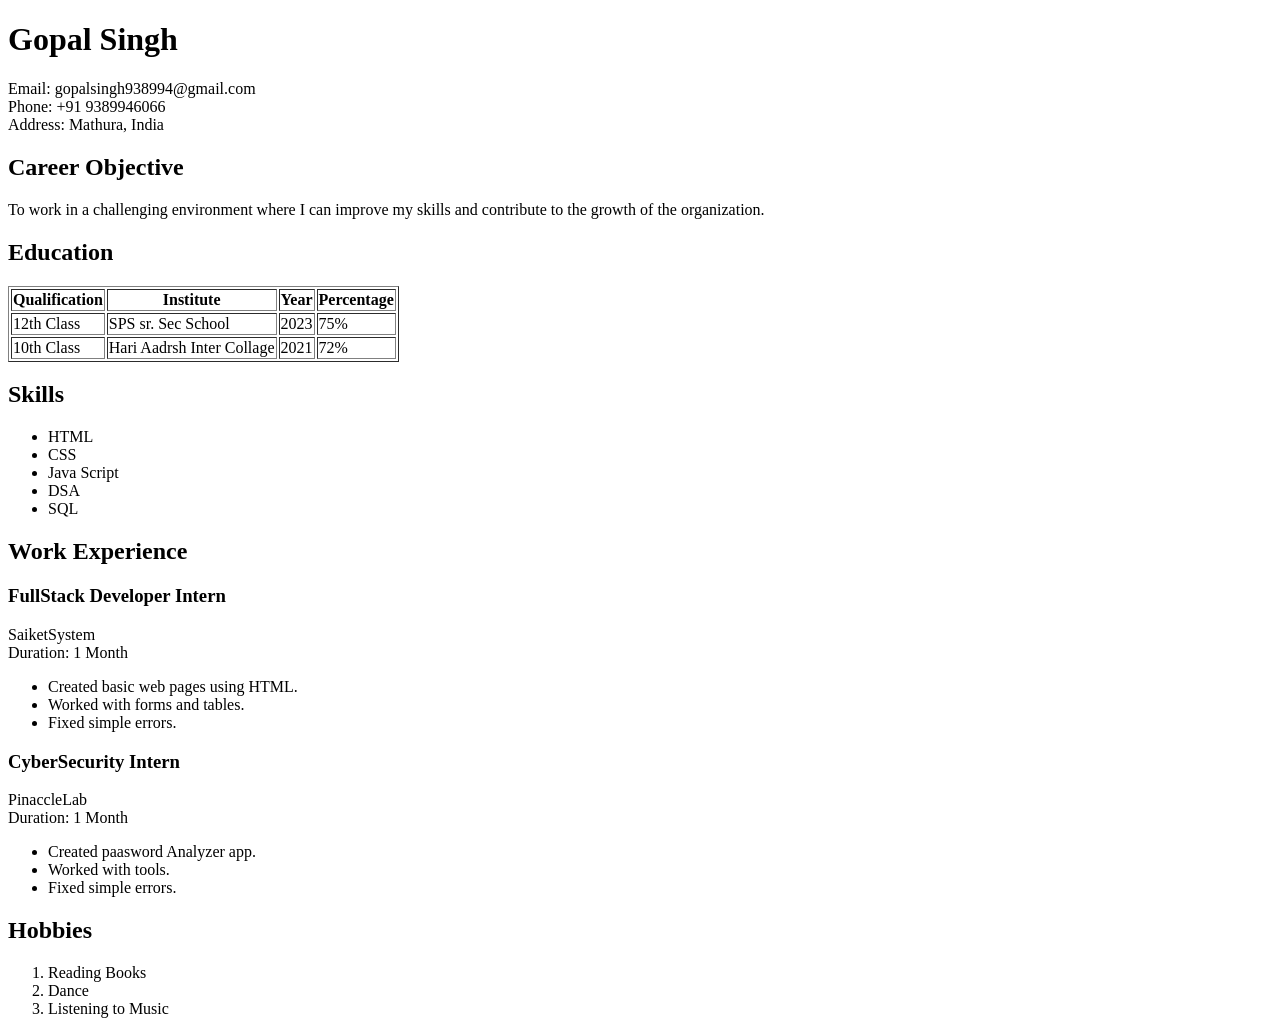
<file: html-practice-classwark/index.html>
<!DOCTYPE html>
<html>
<head>
    <title>Resume</title>
</head>

<body>

    <h1>Gopal Singh</h1>

    <p>
        Email: gopalsingh938994@gmail.com<br>
        Phone: +91 9389946066<br>
        Address: Mathura, India
    </p>

    <h2>Career Objective</h2>

    <p>
        To work in a challenging environment where I can improve my skills
        and contribute to the growth of the organization.
    </p>

    <h2>Education</h2>

    <table border="1">

        <tr>
            <th>Qualification</th>
            <th>Institute</th>
            <th>Year</th>
            <th>Percentage</th>
        </tr>

        

        <tr>
            <td>12th Class</td>
            <td>SPS sr. Sec School</td>
            <td>2023</td>
            <td>75%</td>
        </tr>

        <tr>
            <td>10th Class</td>
            <td>Hari Aadrsh Inter Collage</td>
            <td>2021</td>
            <td>72%</td>
        </tr>

    </table>

    <h2>Skills</h2>

    <ul>
        <li>HTML</li>
        <li>CSS</li>
        <li>Java Script</li>
        <li>DSA</li>
        <li>SQL</li>
    </ul>
    <h2>Work Experience</h2>

<h3>FullStack Developer Intern</h3>

<p>
    SaiketSystem<br>
    Duration:  1 Month
</p>
<ul>
    <li>Created basic web pages using HTML.</li>
    <li>Worked with forms and tables.</li>
    <li>Fixed simple errors.</li>
</ul>
<h3>CyberSecurity Intern</h3>
<p>
    PinaccleLab<br>
    Duration: 1 Month
</p>

<ul>
    <li>Created paasword Analyzer app.</li>
    <li>Worked with tools.</li>
    <li>Fixed simple errors.</li>
</ul>


<h2>Hobbies</h2>

<ol>
    <li>Reading Books</li>
    <li>Dance</li>
    <li>Listening to Music</li>
</ol>

</body>
</html>
</file>
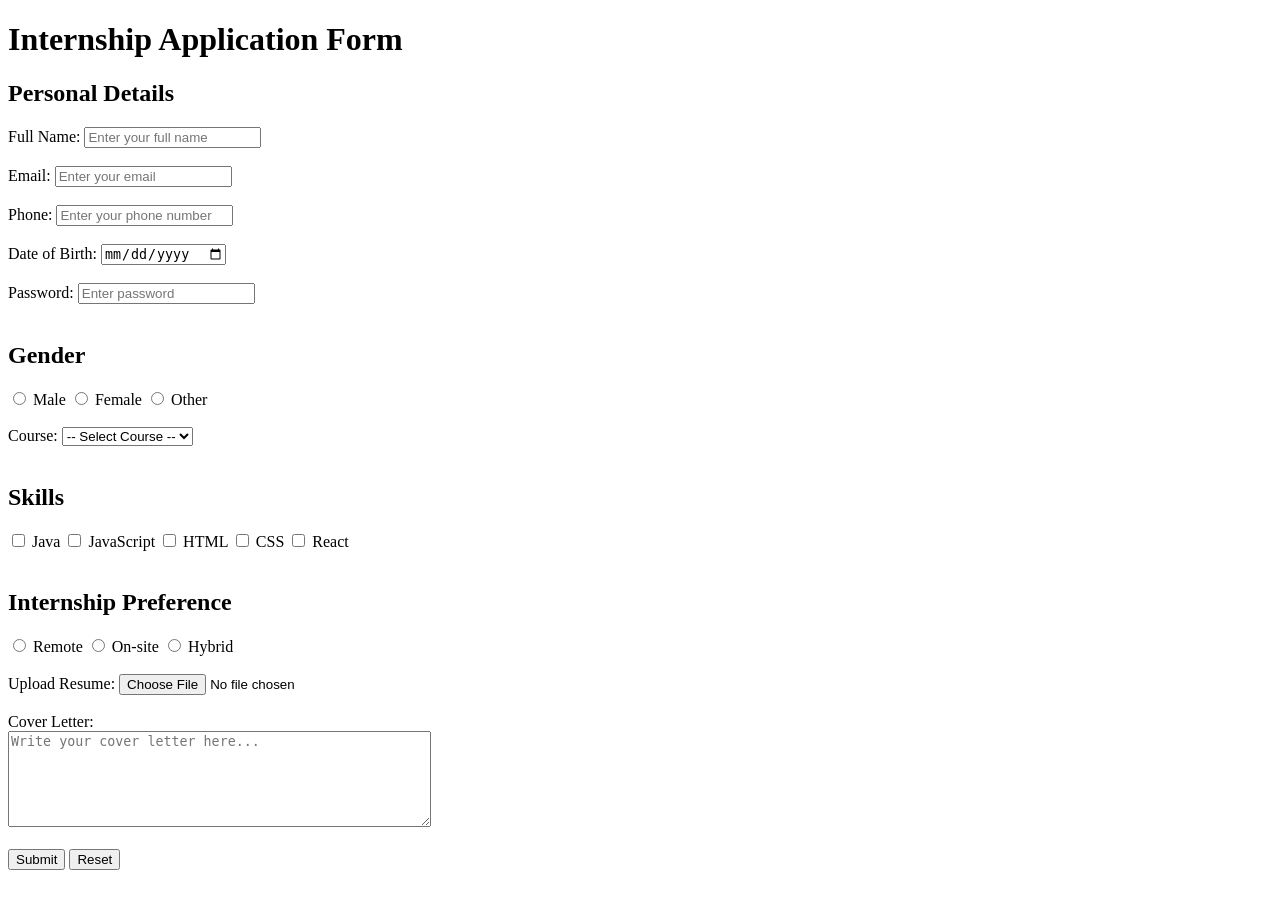
<file: html-practice-classwark/intership.html>
<!DOCTYPE html>
<html lang="en">
<head>
    <meta charset="UTF-8">
    <meta name="viewport" content="width=device-width, initial-scale=1.0">
    <title>Internship Application Form</title>
</head>
<body>

    <h1>Internship Application Form</h1>

    <form>

        <!-- Personal Details -->
        <h2>Personal Details</h2>

        <label for="fullname">Full Name:</label>
        <input type="text" id="fullname" name="fullname"
               placeholder="Enter your full name" required>
        <br><br>

        <label for="email">Email:</label>
        <input type="email" id="email" name="email"
               placeholder="Enter your email" required>
        <br><br>

        <label for="phone">Phone:</label>
        <input type="tel" id="phone" name="phone"
               placeholder="Enter your phone number" required>
        <br><br>

        <label for="dob">Date of Birth:</label>
        <input type="date" id="dob" name="dob" required>
        <br><br>

        <label for="password">Password:</label>
        <input type="password" id="password" name="password"
               placeholder="Enter password" required>
        <br><br>


        <!-- Gender -->
        <h2>Gender</h2>

        <input type="radio" id="male" name="gender" value="Male" required>
        <label for="male">Male</label>

        <input type="radio" id="female" name="gender" value="Female">
        <label for="female">Female</label>

        <input type="radio" id="other" name="gender" value="Other">
        <label for="other">Other</label>

        <br><br>


        <!-- Course -->
        <label for="course">Course:</label>
        <select id="course" name="course" required>
            <option value="">-- Select Course --</option>
            <option value="CSE">CSE</option>
            <option value="IT">IT</option>
            <option value="ECE">ECE</option>
            <option value="Mechanical">Mechanical</option>
        </select>

        <br><br>


        <!-- Skills -->
        <h2>Skills</h2>

        <input type="checkbox" id="java" name="skills" value="Java">
        <label for="java">Java</label>

        <input type="checkbox" id="javascript" name="skills" value="JavaScript">
        <label for="javascript">JavaScript</label>

        <input type="checkbox" id="html" name="skills" value="HTML">
        <label for="html">HTML</label>

        <input type="checkbox" id="css" name="skills" value="CSS">
        <label for="css">CSS</label>

        <input type="checkbox" id="react" name="skills" value="React">
        <label for="react">React</label>

        <br><br>


        <!-- Internship Preference -->
        <h2>Internship Preference</h2>

        <input type="radio" id="remote" name="preference" value="Remote" required>
        <label for="remote">Remote</label>

        <input type="radio" id="onsite" name="preference" value="Onsite">
        <label for="onsite">On-site</label>

        <input type="radio" id="hybrid" name="preference" value="Hybrid">
        <label for="hybrid">Hybrid</label>

        <br><br>


        <!-- Resume -->
        <label for="resume">Upload Resume:</label>
        <input type="file" id="resume" name="resume" required>

        <br><br>


        <!-- Cover Letter -->
        <label for="coverletter">Cover Letter:</label>
        <br>
        <textarea id="coverletter" name="coverletter"
                  placeholder="Write your cover letter here..."
                  rows="6" cols="50" required></textarea>

        <br><br>


        <!-- Buttons -->
        <input type="submit" value="Submit">
        <input type="reset" value="Reset">

    </form>

</body>
</html>
</file>
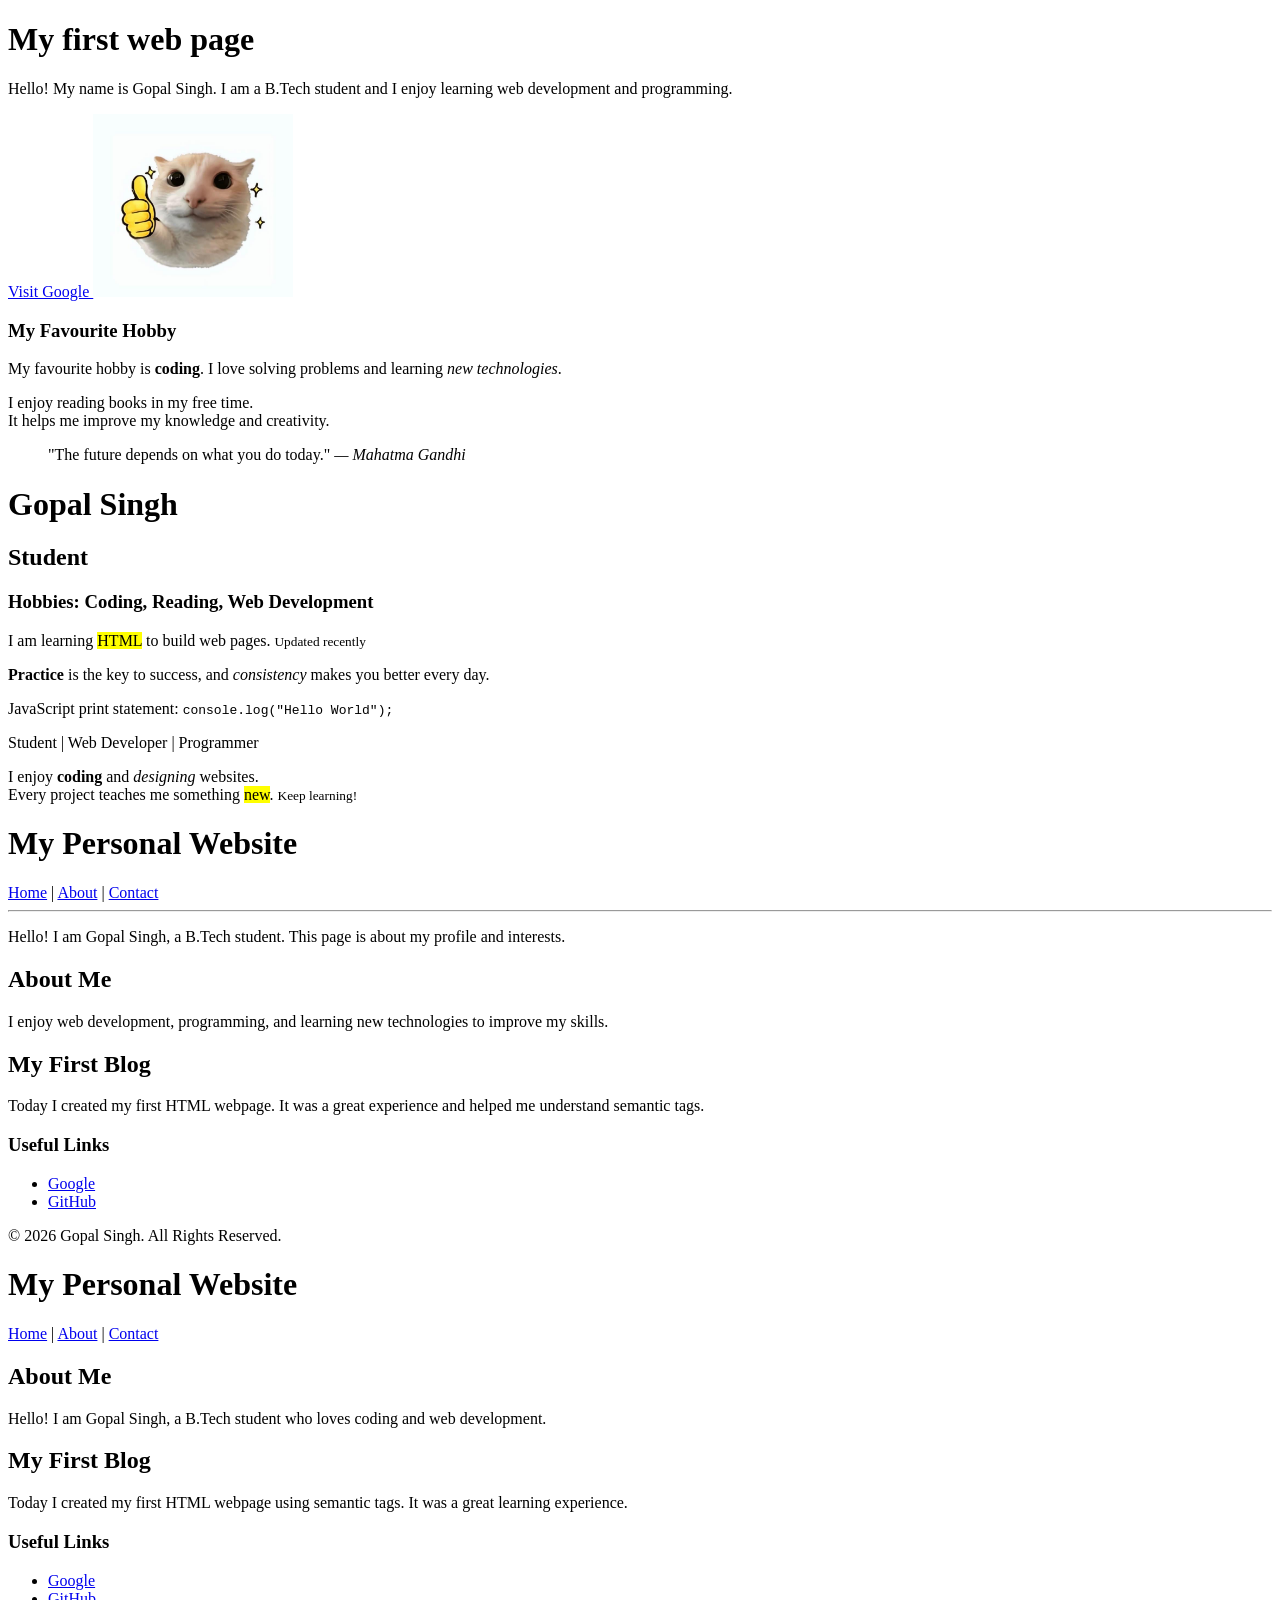
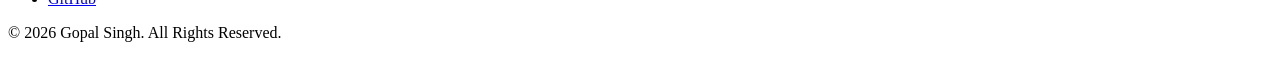
<file: html-prctice/Assignment2.html>
<!--1. Create a basic webpage titled “My First Web Page”. Inside the <body>, display your full name as a main heading (<h1>) and write a short introduction paragraph.-->
<!DOCTYPE html>
<html>

<head>

    <h1>My first web page</h1>
    <p>
        Hello! My name is Gopal Singh. I am a B.Tech student and I enjoy learning web development and programming.
    </p>
    <!--Q2. Add a hyperlink (<a>) to Google with suitable link text. Make sure the link opens in a new tab.-->
    <a href="https://www.google.com" target="_blank">
        Visit Google
    </a>
    <!--Q3. Insert an image (<img>) of your favorite cartoon or animated character. Include an alt attribute.-->
    <img src="./intro to web dev/images/WhatsApp Image 2026-08-14 at 9.38.54 AM.jpeg" alt=""
    width="200">
    <!--Q4. Write a paragraph describing your favorite hobby. Use <strong> for one bold word and <em> for one italic word.-->
    <h3>My Favourite Hobby</h3>

    <p>
        My favourite hobby is <strong>coding</strong>.
        I love solving problems and learning <em>new technologies</em>.
    </p>
    <!--Q5. Create a paragraph with two sentences, separated using a line break (<br>).-->
    <p>
        I enjoy reading books in my free time.<br>
        It helps me improve my knowledge and creativity.
    </p>
    <!--Q6. Use the <blockquote> tag to display a meaningful quote and mention the author’s name using <cite><div class="--"></div>-->
    <blockquote>
        "The future depends on what you do today."
        <cite>— Mahatma Gandhi</cite>
    </blockquote>
    <!--Q7. Demonstrate different heading levels by adding h1, h2, and h3.-->
    <h1>Gopal Singh</h1>
    <h2>Student</h2>
    <h3>Hobbies: Coding, Reading, Web Development</h3>

    <!-- Q8. Write a paragraph containing a highlighted word using <mark> and a small note using <small>. -->
    <p>
        I am learning <mark>HTML</mark> to build web pages.
        <small>Updated recently</small>
    </p>

    <!-- Q9. Create a paragraph that uses both <strong> and <em>. -->
    <p>
        <strong>Practice</strong> is the key to success, and <em>consistency</em> makes you better every day.
    </p>

    <!-- Q10. Display a line of inline code using the <code> tag. -->
    <p>
        JavaScript print statement: <code>console.log("Hello World");</code>
    </p>

    <!-- Q11. Write a paragraph that contains three <span> elements. -->
    <p>
        <span>Student</span> |
        <span>Web Developer</span> |
        <span>Programmer</span>
    </p>

    <!-- Q12. Create a creative paragraph combining multiple inline elements. -->
    <p>
        I enjoy <strong>coding</strong> and <em>designing</em> websites.<br>
        Every project teaches me something <mark>new</mark>.
        <small>Keep learning!</small>
    </p>

    <!-- Q13. Build a small webpage with a <header> section displaying the website title. -->
    <header>
        <h1>My Personal Website</h1>
    </header>

    <!-- Q14. Create a <nav> section containing Home, About, and Contact links. -->
    <nav>
        <a href="#">Home</a> |
        <a href="#">About</a> |
        <a href="#">Contact</a>
    </nav>

    <hr>

    <!-- Q15. Create a <main> section with one short introduction paragraph. -->
    <main>
        <p>
            Hello! I am Gopal Singh, a B.Tech student. This page is about my profile and interests.
        </p>

        <!-- Q16. Inside <main>, create a <section> titled About Me. -->
        <section>
            <h2>About Me</h2>
            <p>
                I enjoy web development, programming, and learning new technologies to improve my skills.
            </p>
        </section>

        <!-- Q17. Inside <main>, add an <article> with the heading "My First Blog". -->
        <article>
            <h2>My First Blog</h2>
            <p>
                Today I created my first HTML webpage. It was a great experience and helped me understand semantic tags.
            </p>
        </article>
        <!DOCTYPE html>
<html>
<head>
    <title>My Complete Webpage</title>
</head>
<body>

    <!-- Q18. Add an <aside> element titled "Useful Links".
         Inside it, include one or two hyperlinks. -->

    <aside>
        <h3>Useful Links</h3>
        <ul>
            <li><a href="https://www.google.com" target="_blank">Google</a></li>
            <li><a href="https://github.com" target="_blank">GitHub</a></li>
        </ul>
    </aside>

    <!-- Q19. At the bottom of the page, create a <footer>
         that includes copyright information. -->

    <footer>
        <p>&copy; 2026 Gopal Singh. All Rights Reserved.</p>
    </footer>

    <!-- Q20. Combine all the above structure into one complete webpage
         using <header>, <nav>, <main>, <section>, <article>, <aside>, and <footer>. -->

    <header>
        <h1>My Personal Website</h1>
    </header>

    <nav>
        <a href="#">Home</a> |
        <a href="#">About</a> |
        <a href="#">Contact</a>
    </nav>

    <main>
        <section>
            <h2>About Me</h2>
            <p>
                Hello! I am Gopal Singh, a B.Tech student who loves coding and web development.
            </p>
        </section>

        <article>
            <h2>My First Blog</h2>
            <p>
                Today I created my first HTML webpage using semantic tags. It was a great learning experience.
            </p>
        </article>

        <aside>
            <h3>Useful Links</h3>
            <ul>
                <li><a href="https://www.google.com" target="_blank">Google</a></li>
                <li><a href="https://github.com" target="_blank">GitHub</a></li>
            </ul>
        </aside>
    </main>

    <footer>
        <p>&copy; 2026 Gopal Singh. All Rights Reserved.</p>
    </footer>

</body>
</html>

    </main>

</body>
</html>
</file>
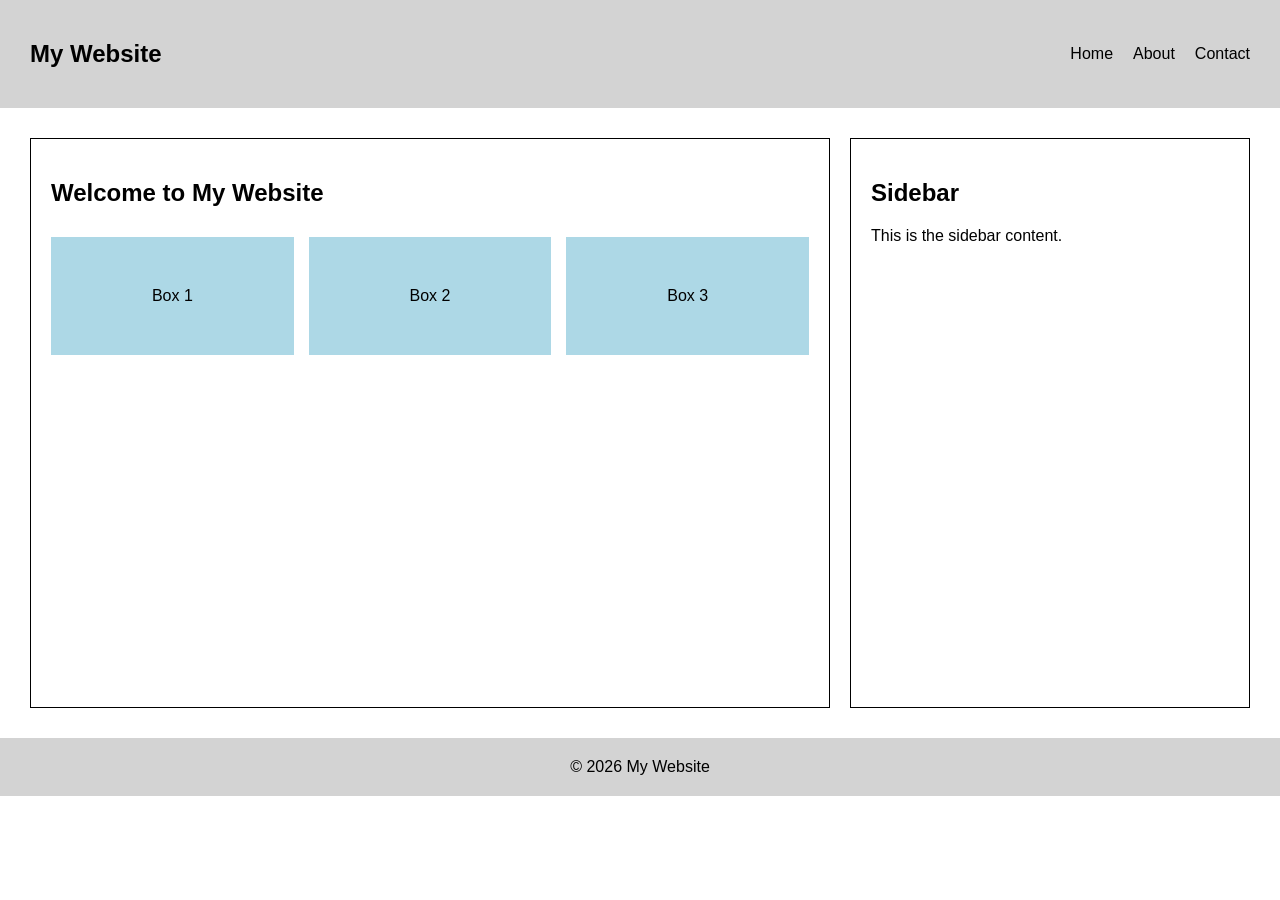
<file: css-practice/Assignment 6/Question_10.html>
<!DOCTYPE html>
<html>
<head>
    <title>My Website</title>
    <link rel="stylesheet" href="Question_10.css">
</head>
<body>
    <header>
        <h2>My Website</h2>

        <nav>
            <a href="#">Home</a>
            <a href="#">About</a>
            <a href="#">Contact</a>
        </nav>
    </header>

    <main>
        <article>
            <h1 class="title">Welcome to My Website</h1>

            <div class="boxes">
                <div>Box 1</div>
                <div>Box 2</div>
                <div>Box 3</div>
            </div>
        </article>

        <aside>
            <h2>Sidebar</h2>
            <p>This is the sidebar content.</p>
        </aside>
    </main>

    <footer>
        © 2026 My Website
    </footer>
</body>
</html>
</file>
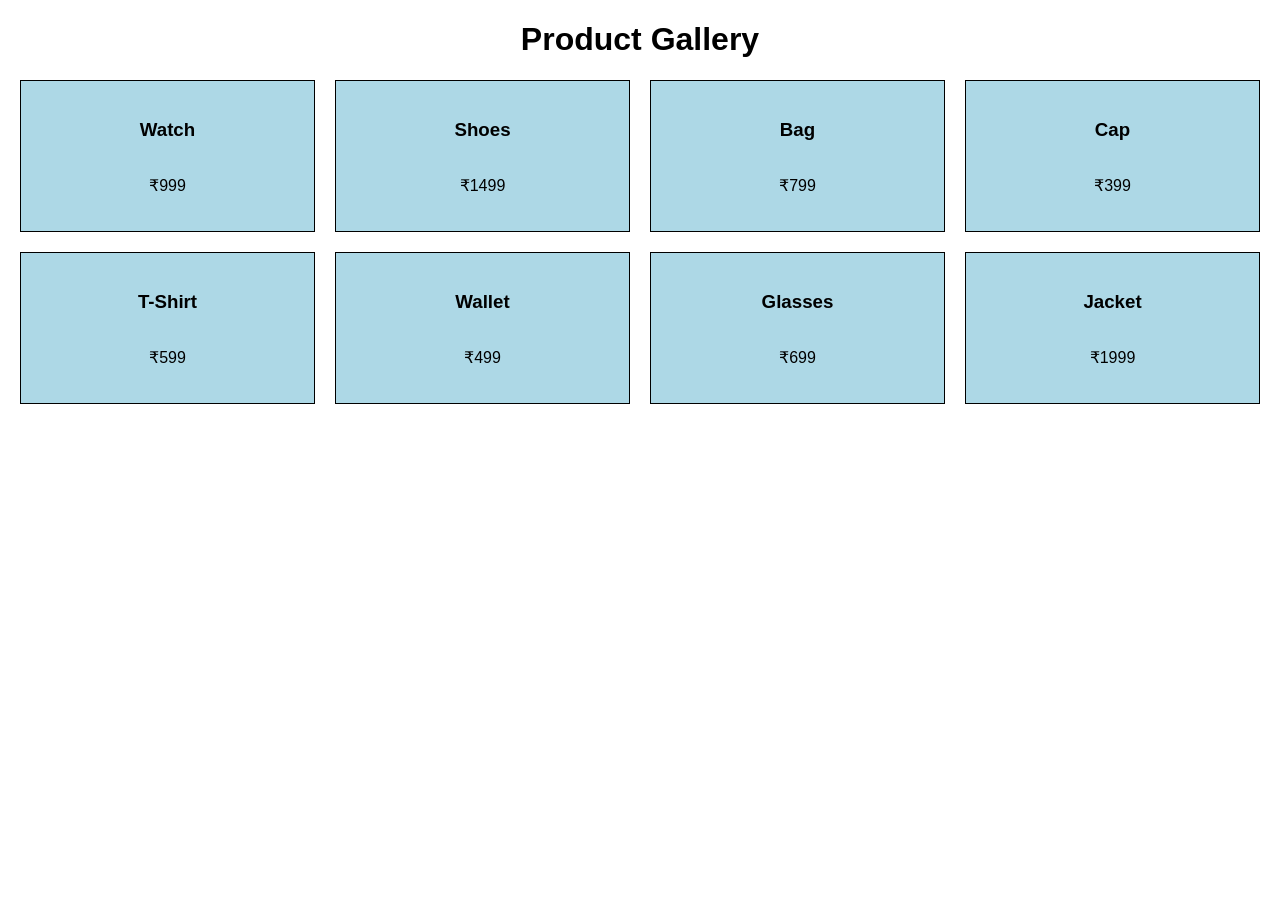
<file: css-practice/Assignment 6/Question_2.html>
<!DOCTYPE html>
<html>
<head>
    <title>Product Gallery</title>
    <link rel="stylesheet" href="Question_2.css">
</head>
<body>
    <h1>Product Gallery</h1>

    <div class="gallery">
        <div class="card"><h3>Watch</h3><p>₹999</p></div>
        <div class="card"><h3>Shoes</h3><p>₹1499</p></div>
        <div class="card"><h3>Bag</h3><p>₹799</p></div>
        <div class="card"><h3>Cap</h3><p>₹399</p></div>
        <div class="card"><h3>T-Shirt</h3><p>₹599</p></div>
        <div class="card"><h3>Wallet</h3><p>₹499</p></div>
        <div class="card"><h3>Glasses</h3><p>₹699</p></div>
        <div class="card"><h3>Jacket</h3><p>₹1999</p></div>
    </div>
</body>
</html>
</file>
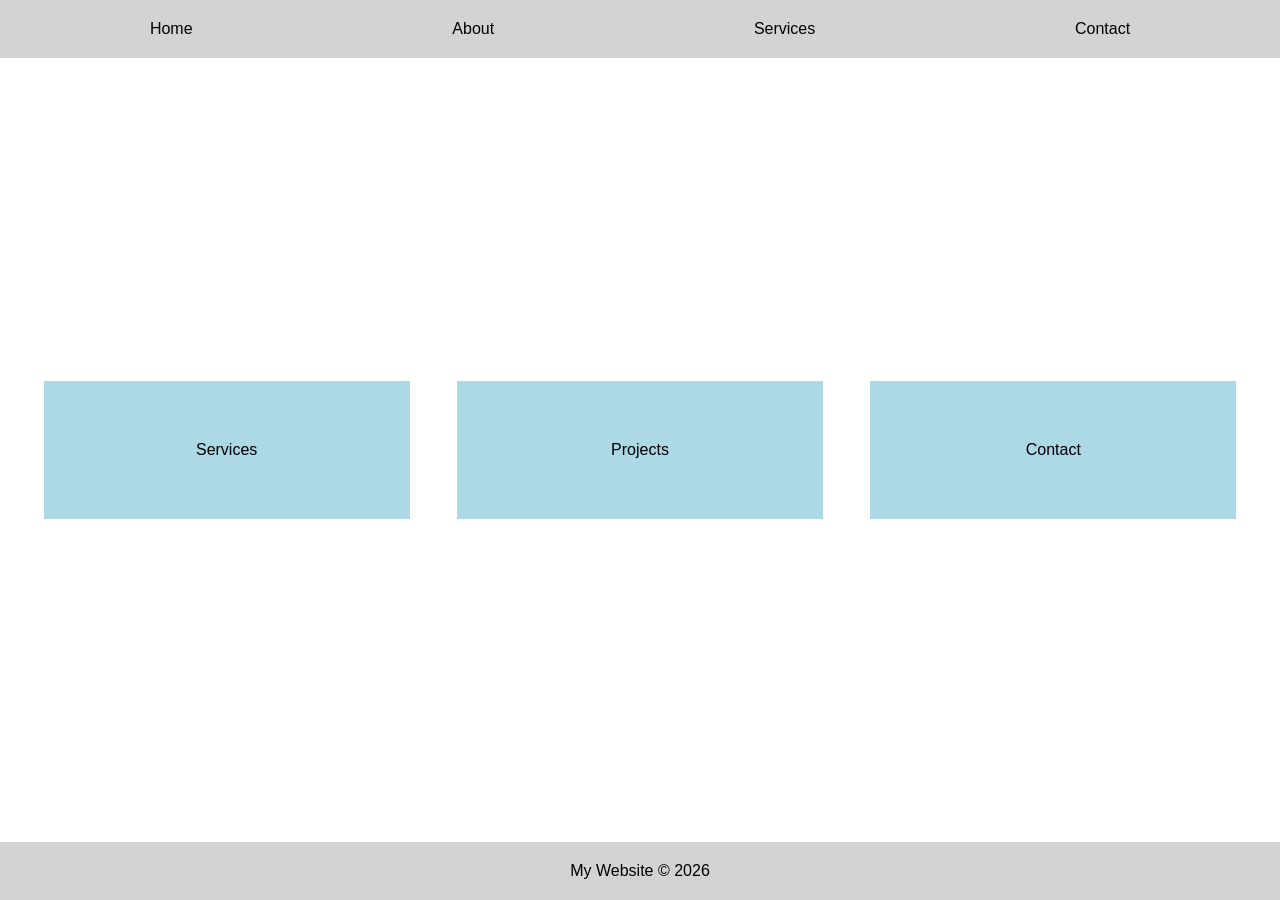
<file: css-practice/Assignment 6/Question_3.html>
<!DOCTYPE html>
<html>
<head>
    <title>Homepage</title>
    <link rel="stylesheet" href="Question_3.css">
</head>
<body>
    <header>
        <a href="#">Home</a>
        <a href="#">About</a>
        <a href="#">Services</a>
        <a href="#">Contact</a>
    </header>

    <main>
        <div class="box">Services</div>
        <div class="box">Projects</div>
        <div class="box">Contact</div>
    </main>

    <footer>
        My Website © 2026
    </footer>
</body>
</html>
</file>
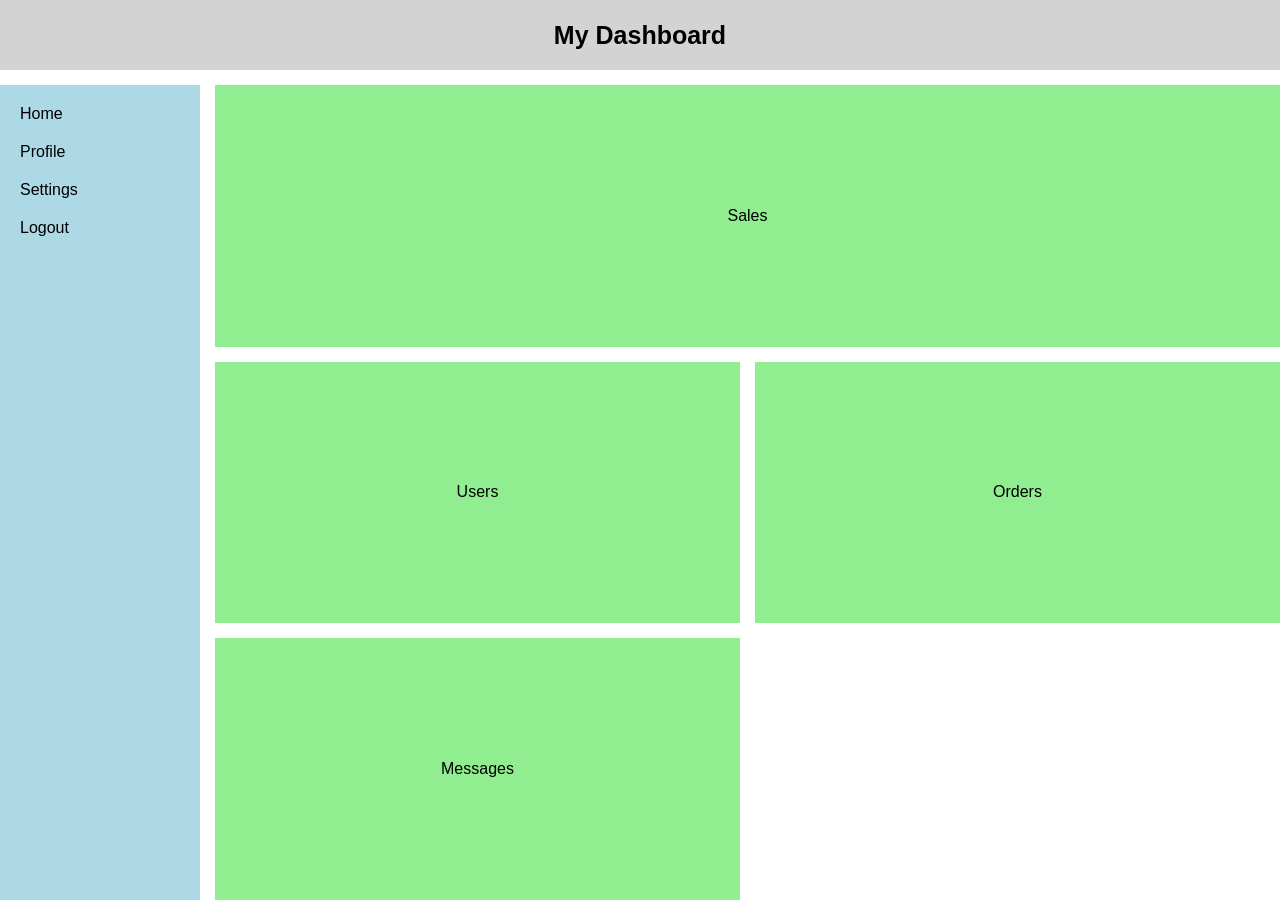
<file: css-practice/Assignment 6/Question_4.html>
<!DOCTYPE html>
<html>
<head>
    <title>Dashboard</title>
    <link rel="stylesheet" href="Question_4.css">
</head>
<body>
    <div class="dashboard">
        <header>My Dashboard</header>

        <aside>
            <a href="#">Home</a>
            <a href="#">Profile</a>
            <a href="#">Settings</a>
            <a href="#">Logout</a>
        </aside>

        <main>
            <div class="box big">Sales</div>
            <div class="box">Users</div>
            <div class="box">Orders</div>
            <div class="box">Messages</div>
        </main>
    </div>
</body>
</html>
</file>
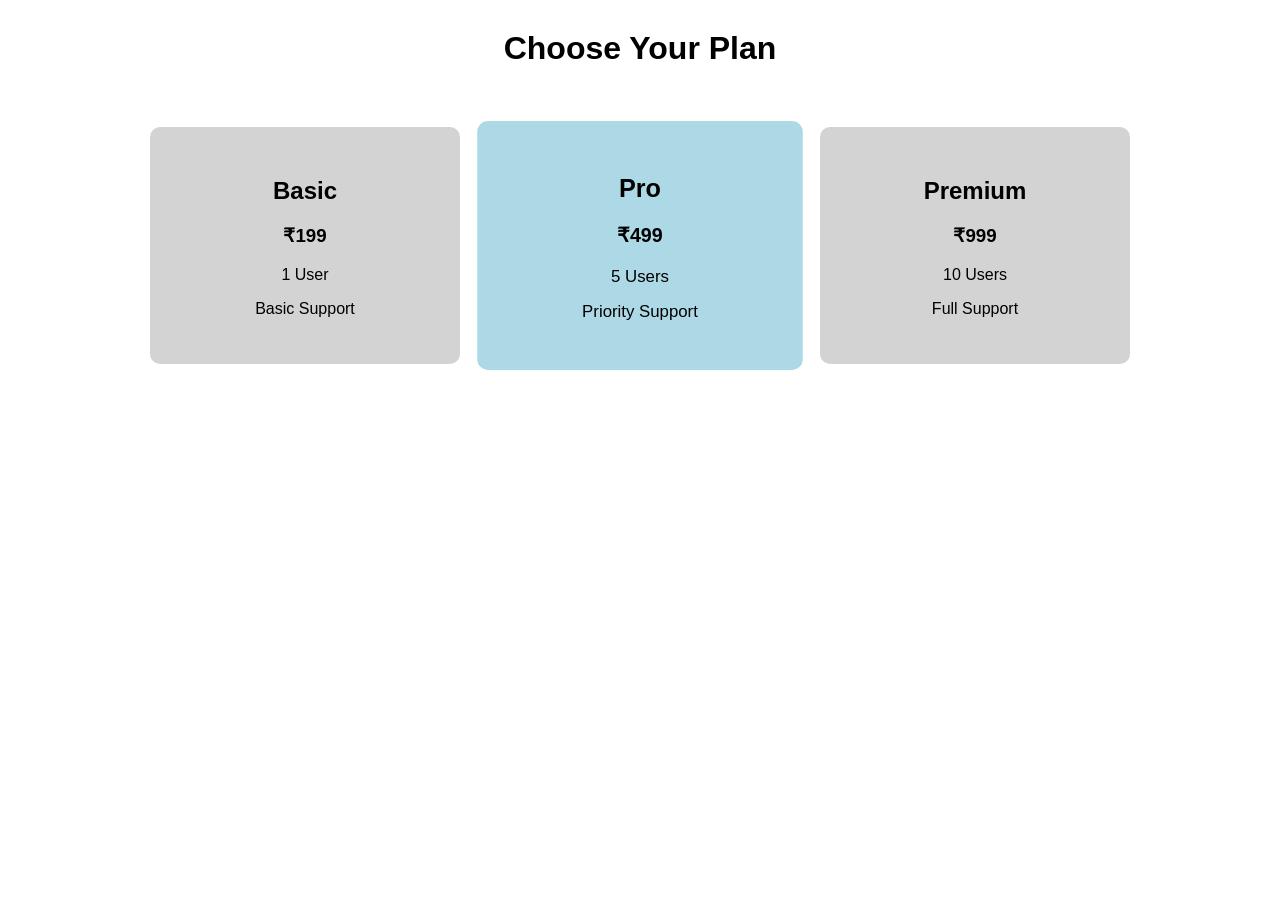
<file: css-practice/Assignment 6/Question_5.html>
<!DOCTYPE html>
<html>
<head>
    <title>Pricing</title>
    <link rel="stylesheet" href="Question_5.css">
</head>
<body>
    <h1>Choose Your Plan</h1>

    <main>
        <div class="card">
            <h2>Basic</h2>
            <h3>₹199</h3>
            <p>1 User</p>
            <p>Basic Support</p>
        </div>

        <div class="card middle">
            <h2>Pro</h2>
            <h3>₹499</h3>
            <p>5 Users</p>
            <p>Priority Support</p>
        </div>

        <div class="card">
            <h2>Premium</h2>
            <h3>₹999</h3>
            <p>10 Users</p>
            <p>Full Support</p>
        </div>
    </main>
</body>
</html>
</file>
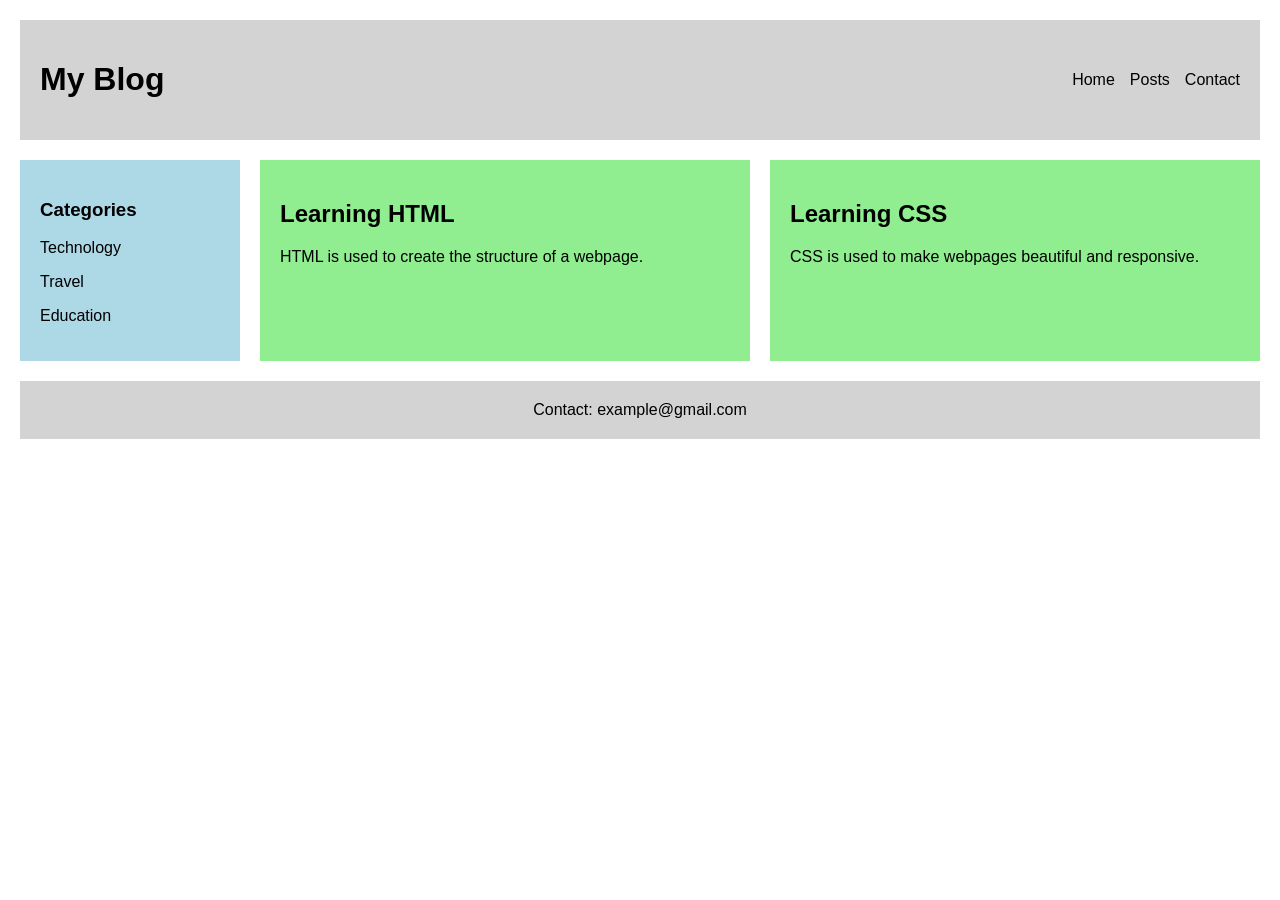
<file: css-practice/Assignment 6/Question_6.html>
<!DOCTYPE html>
<html>
<head>
    <title>My Blog</title>
    <link rel="stylesheet" href="Question_6.css">
</head>
<body>
    <div class="blog">
        <header>
            <h1>My Blog</h1>
            <nav>
                <a href="#">Home</a>
                <a href="#">Posts</a>
                <a href="#">Contact</a>
            </nav>
        </header>

        <aside>
            <h3>Categories</h3>
            <p>Technology</p>
            <p>Travel</p>
            <p>Education</p>
        </aside>

        <main>
            <article>
                <h2>Learning HTML</h2>
                <p>HTML is used to create the structure of a webpage.</p>
            </article>

            <article>
                <h2>Learning CSS</h2>
                <p>CSS is used to make webpages beautiful and responsive.</p>
            </article>
        </main>

        <footer>
            Contact: example@gmail.com
        </footer>
    </div>
</body>
</html>
</file>
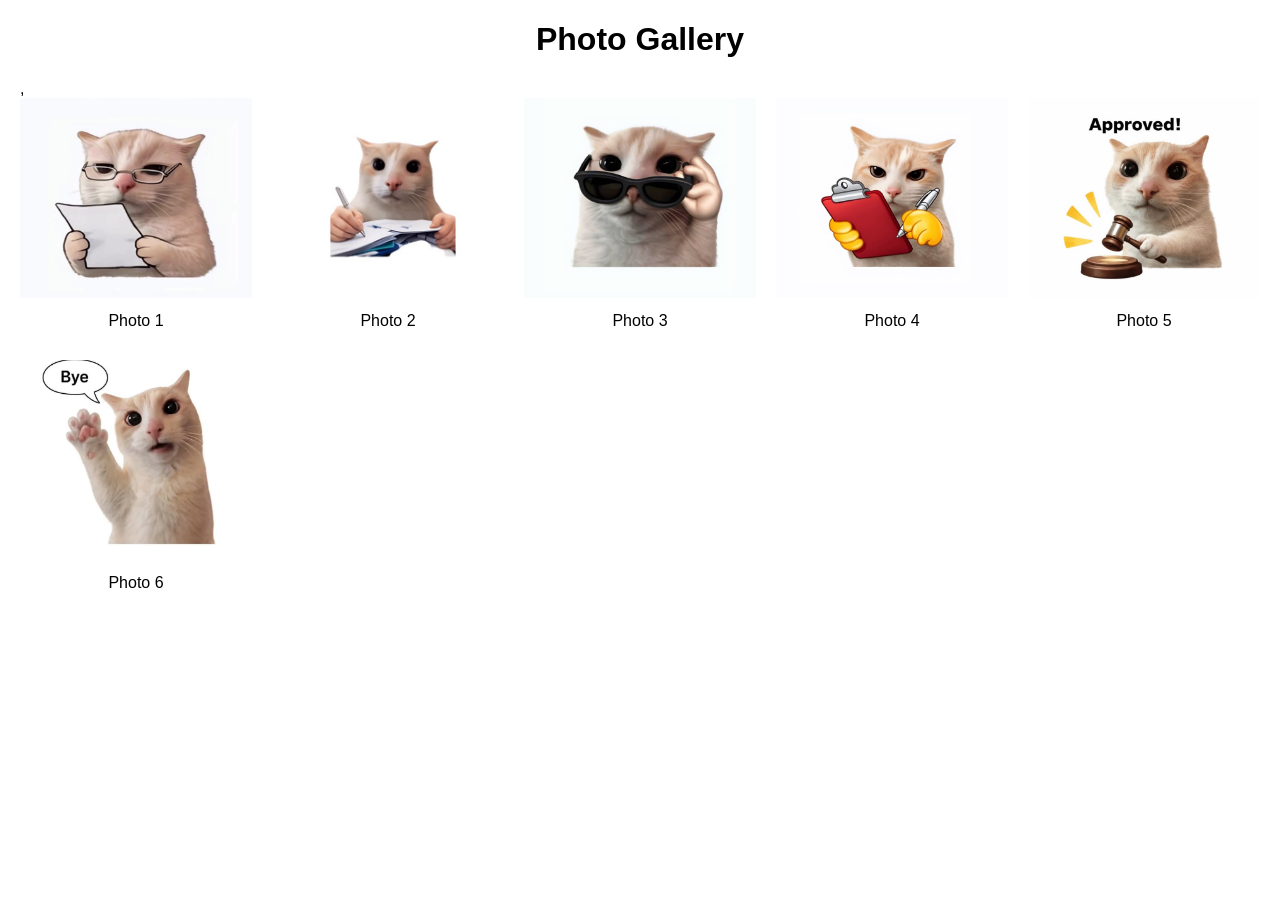
<file: css-practice/Assignment 6/Question_8.html>
<!DOCTYPE html>
<html>
<head>
    <title>Photo Gallery</title>
    <link rel="stylesheet" href="Question_8.css">
</head>
<body>
    <h1>Photo Gallery</h1>
,
    <div class="gallery">
        <figure>
            <img src="_ (1).jpeg" alt="Photo 1">
            <figcaption>Photo 1</figcaption>
        </figure>

        <figure>
            <img src="_ (2).jpeg" alt="Photo 2">
            <figcaption>Photo 2</figcaption>
        </figure>

        <figure>
            <img src="(3).jpeg" alt="Photo 3">
            <figcaption>Photo 3</figcaption>
        </figure>

        <figure>
            <img src="(4).jpeg" alt="Photo 4">
            <figcaption>Photo 4</figcaption>
        </figure>

        <figure>
            <img src="(5).jpeg" alt="Photo 5">
            <figcaption>Photo 5</figcaption>
        </figure>

        <figure>
            <img src="_ (6).jpeg" alt="Photo 6">
            <figcaption>Photo 6</figcaption>
        </figure>
    </div>
</body>
</html>
</file>
<file: css-practice/Assignment 6/Question_10.css>
* {
    box-sizing: border-box;
}

body {
    margin: 0;
    font-family: Arial;
}

header {
    display: flex;
    justify-content: space-between;
    align-items: center;
    padding: 20px 30px;
    background-color: lightgray;
}

nav {
    display: flex;
    gap: 20px;
}

nav a {
    text-decoration: none;
    color: black;
}

main {
    display: grid;
    grid-template-columns: 2fr 1fr;
    gap: 20px;
    padding: 30px;
    min-height: 70vh;
}

article,
aside {
    padding: 20px;
    border: 1px solid black;
}

.boxes {
    display: flex;
    gap: 15px;
    margin-top: 30px;
}

.boxes div {
    flex: 1;
    padding: 50px 10px;
    text-align: center;
    background-color: lightblue;
}

.title {
    animation: showTitle 1s;
}

@keyframes showTitle {
    from {
        opacity: 0;
        transform: translateY(20px);
    }

    to {
        opacity: 1;
        transform: translateY(0);
    }
}

footer {
    text-align: center;
    padding: 20px;
    background-color: lightgray;
}

@media (max-width: 700px) {
    header {
        flex-direction: column;
        gap: 15px;
    }

    main {
        grid-template-columns: 1fr;
    }

    .boxes {
        flex-direction: column;
    }
}
</file>
<file: css-practice/Assignment 6/Question_2.css>
body {
    font-family: Arial;
    margin: 20px;
}

h1 {
    text-align: center;
}

.gallery {
    display: grid;
    grid-template-columns: repeat(4, 1fr);
    gap: 20px;
}

.card {
    min-height: 150px;
    display: flex;
    flex-direction: column;
    justify-content: center;
    align-items: center;
    background-color: lightblue;
    border: 1px solid black;
    transition: 0.3s;
}

.card:hover {
    transform: scale(1.05);
}

@media (max-width: 900px) {
    .gallery {
        grid-template-columns: repeat(2, 1fr);
    }
}

@media (max-width: 600px) {
    .gallery {
        grid-template-columns: 1fr;
    }
}
</file>
<file: css-practice/Assignment 6/Question_3.css>
* {
    box-sizing: border-box;
}

body {
    margin: 0;
    min-height: 100vh;
    display: flex;
    flex-direction: column;
    font-family: Arial;
}

header {
    display: flex;
    justify-content: space-around;
    padding: 20px;
    background-color: lightgray;
}

header a {
    color: black;
    text-decoration: none;
}

main {
    flex: 1;
    display: flex;
    justify-content: space-around;
    align-items: center;
    gap: 20px;
    padding: 30px;
}

.box {
    width: 30%;
    padding: 60px 20px;
    text-align: center;
    background-color: lightblue;
    transition: 0.3s;
}

.box:hover {
    transform: rotate(2deg);
}

footer {
    text-align: center;
    padding: 20px;
    background-color: lightgray;
}

@media (max-width: 700px) {
    main {
        flex-direction: column;
    }

    .box {
        width: 80%;
    }
}
</file>
<file: css-practice/Assignment 6/Question_4.css>
* {
    box-sizing: border-box;
}

body {
    margin: 0;
    font-family: Arial;
}

.dashboard {
    display: grid;
    grid-template-columns: 200px 1fr;
    grid-template-rows: 70px auto;
    min-height: 100vh;
    gap: 15px;
}

header {
    grid-column: 1 / 3;
    background-color: lightgray;
    display: flex;
    justify-content: center;
    align-items: center;
    font-size: 25px;
    font-weight: bold;
}

aside {
    background-color: lightblue;
    display: flex;
    flex-direction: column;
    gap: 20px;
    padding: 20px;
}

aside a {
    text-decoration: none;
    color: black;
}

main {
    display: grid;
    grid-template-columns: 1fr 1fr;
    gap: 15px;
}

.box {
    min-height: 150px;
    background-color: lightgreen;
    display: flex;
    justify-content: center;
    align-items: center;
    transition: 0.3s;
}

.big {
    grid-column: span 2;
}

.box:hover {
    transform: scale(1.05);
    box-shadow: 0 5px 15px gray;
}

@media (max-width: 700px) {
    .dashboard {
        grid-template-columns: 1fr;
        grid-template-rows: auto auto auto;
    }

    header {
        grid-column: 1;
    }

    aside {
        flex-direction: row;
        flex-wrap: wrap;
    }
}
</file>
<file: css-practice/Assignment 6/Question_5.css>
body {
    margin: 0;
    font-family: Arial;
    text-align: center;
}

h1 {
    margin: 30px;
}

main {
    display: flex;
    justify-content: center;
    align-items: center;
    gap: 25px;
    padding: 30px;
}

.card {
    width: 250px;
    padding: 30px;
    background-color: lightgray;
    border-radius: 10px;
    animation: fadeIn 1s;
    transition: 0.3s;
}

.middle {
    background-color: lightblue;
    transform: scale(1.05);
}

.card:hover {
    transform: translateY(-10px);
}

.middle:hover {
    transform: scale(1.05) translateY(-10px);
}

@keyframes fadeIn {
    from {
        opacity: 0;
    }
    to {
        opacity: 1;
    }
}

@media (max-width: 750px) {
    main {
        flex-direction: column;
    }
}
</file>
<file: css-practice/Assignment 6/Question_6.css>
* {
    box-sizing: border-box;
}

body {
    margin: 0;
    font-family: Arial;
}

.blog {
    display: grid;
    grid-template-columns: 220px 1fr;
    grid-template-areas:
        "header header"
        "sidebar main"
        "footer footer";
    gap: 20px;
    padding: 20px;
}

header {
    grid-area: header;
    display: flex;
    justify-content: space-between;
    align-items: center;
    padding: 20px;
    background-color: lightgray;
}

nav {
    display: flex;
    gap: 15px;
}

nav a {
    text-decoration: none;
    color: black;
}

aside {
    grid-area: sidebar;
    padding: 20px;
    background-color: lightblue;
}

main {
    grid-area: main;
    display: grid;
    grid-template-columns: 1fr 1fr;
    gap: 20px;
}

article {
    padding: 20px;
    background-color: lightgreen;
}

footer {
    grid-area: footer;
    text-align: center;
    padding: 20px;
    background-color: lightgray;
}

@media (max-width: 800px) {
    .blog {
        grid-template-columns: 1fr;
        grid-template-areas:
            "header"
            "main"
            "sidebar"
            "footer";
    }

    header {
        flex-direction: column;
        gap: 15px;
    }

    main {
        grid-template-columns: 1fr;
    }
}
</file>
<file: css-practice/Assignment 6/Question_8.css>
body {
    font-family: Arial;
    margin: 20px;
}

h1 {
    text-align: center;
}

.gallery {
    display: grid;
    grid-template-columns: repeat(auto-fit, minmax(200px, 1fr));
    gap: 20px;
}

figure {
    margin: 0;
    text-align: center;
}

figure img {
    width: 100%;
    height: 200px;
    object-fit: cover;
    transition: transform 0.5s ease;
}

figure img:hover {
    transform: scale(1.05);
}

figcaption {
    padding: 10px;
}
</file>
